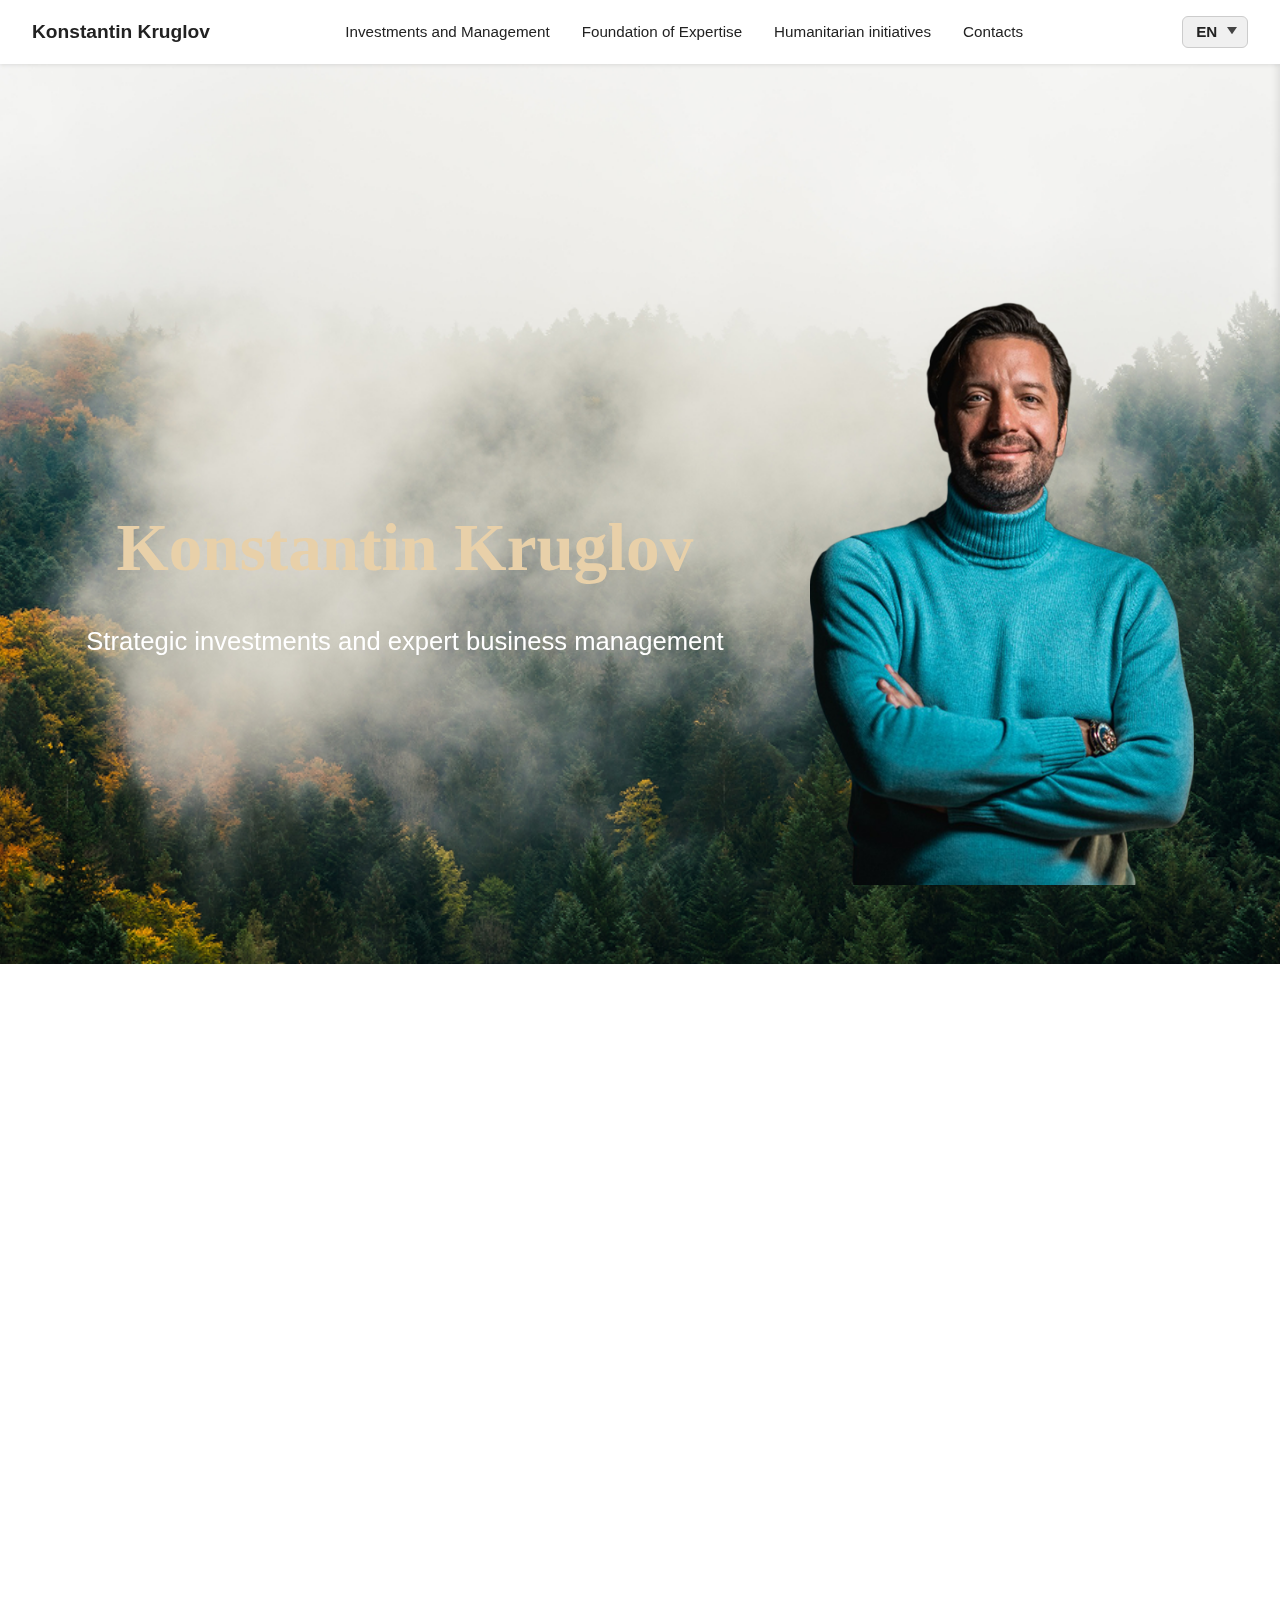
<file: index.html>
<!DOCTYPE html>
<html lang="ru">
<head>
  <meta charset="UTF-8" />
  <meta name="viewport" content="width=device-width, initial-scale=1.0" />
  <meta name="description" content="Konstantin Kruglov — strategic investments, business management, legal and financial expertise, humanistic initiatives." />
  <meta name="theme-color" content="#132846">
  <meta name="keywords" content="Константин Круглов, инвестиции, управление, бизнес, юридическая экспертиза, финтех, Украина">
  <meta name="keywords" content="Konstantin Kruglov, investments, management, business, legal expertise, fintech, Ukraine">
  <meta name="keywords" content="Костянтин Круглов, інвестиції, управління, бізнес, юридична експертиза, фінтех, Україна">
  <meta name="author" content="Константин Круглов">
  <meta name="author" content="Konstantin Kruglov">
  <link rel="icon" type="image/png" href="images/logo.png" />
  <title>Konstantin Kruglov</title>
  <link rel="stylesheet" href="styles/style.css" />
</head>
<body>

  <header class="header">
  <div class="container">
    <div class="logo"><a href="#hero" data-i18n="t001">Константин Круглов</a></div>
    <nav class="nav-links" id="navLinks">
      <a href="#approach" data-i18n="t002">Инвестиции и управление</a>
      <a href="#expertise" data-i18n="t003">Фундамент Экспертизы</a>
      <a href="#humanistic" data-i18n="t004">Гуманистические инициативы</a>
      <a href="#contact" data-i18n="t005">Контакты</a>
    </nav>
  <div class="nav-controls">
    <div class="lang-switch">
    <select class="lang-btn " id="languageSelect">
      <option value="en">EN</option>
      <option value="ru">RU</option>
      <option value="ua">UA</option>
    </select>
    </div>
    <div class="burger" id="burger">
      <span></span>
      <span></span>
      <span></span>
    </div>
  </div>
  </div>
</header>

    <div class="mobile-menu" id="mobileMenu">
      <a href="#approach" data-i18n="t006">Инвестиции и управление</a>
      <a href="#expertise" data-i18n="t007">Фундамент Экспертизы</a>
      <a href="#humanistic" data-i18n="t008">Гуманистические инициативы</a>
      <a href="#contact" data-i18n="t009">Контакты</a>
  </div>  

  <section class="hero fade-in" id="hero">
    <img src="images/background.png" class="hero-bg" alt="Фон">
    <div class="hero-content">
      <div class="hero-text">
        <h1 data-i18n="t010">Константин Круглов</h1>
        <p data-i18n="t011">Стратегические Инвестиции и Экспертное Управление Бизнесом</p>
      </div>
      <img src="images/Kruglov.png" class="hero-photo" alt="Круглов">
    </div>
  </section>

  <section class="approach fade-in" id="approach">
  <div class="approach-wrapper">
    <div class="approach-image">
      <img src="images/Kruglov2.png" alt="">
    </div>
    <div class="approach-text">
       <div class="section-title">
        <h2 data-i18n="t012">Мой Подход к</h2>
        <h2 data-i18n="t013">Инвестициям и Управлению</h2>
      </div>
      <p data-i18n="t014">Я целенаправленно выбираю проекты, где могу применить свою глубокую экспертизу и обеспечить максимальный уровень профессионального вовлечения. 
        Это преимущественно сферы, в которых я обладаю доказанной компетентностью и обширным практическим опытом: 
        недвижимость, юридические услуги и финансовые технологии.</p>
      <p data-i18n="t015">Моя роль выходит за рамки классического инвестора. Я активно участвую в развитии бизнеса как приглашенный исполнительный директор или партнёр, 
        когда ситуация требует не просто финансирования, а комплексного стратегического участия:</p>
      <ul>
        <li data-i18n="t016">Реструктуризация бизнеса.</li>
        <li data-i18n="t017">Управление кризисными и сложными ситуациями.</li>
        <li data-i18n="t018">Оптимизация управленческих решений для долгосрочного роста.</li>
      </ul>
      <p data-i18n="t019">Принимая решения, я всегда смотрю глубже цифр. Ключевым фактором для меня является потенциал команды — её способность к инновациям и росту, 
        обеспечивающая стабильный и долгосрочный результат.</p>
    </div>
  </div>
</section>

 <section class="expertise fade-in" id="expertise">
  <div class="expertise-wrapper">
    <div class="expertise-image">
      <img src="images/expertise.png" alt="Экспертиза">
    </div>
    <div class="expertise-text">
      <h2 data-i18n="t028">Фундамент Экспертизы: Право, Стратегия и Человеческий Капитал</h2>
      <p data-i18n="t020">Мой профессиональный путь начался с многолетней юридической практики в Украине, где я накопил обширный опыт в M&A,
        структурировании сделок и комплексной юридической поддержке бизнеса. Я работал на стыке права и стратегического
        менеджмента, помогая владельцам выстраивать не просто эффективные, но и юридически безупречные бизнес-модели.</p>
      <p data-i18n="t021">Именно этот опыт сформировал моё глубокое убеждение: человеческий капитал компании — это не просто ресурс, а
        основная движущая сила, определяющая её состояние, развитие и конечные результаты. Накопленные знания и капитал
        позволили мне расширить горизонты и оперировать в других, не менее динамичных сферах.</p>
    </div>
  </div>
</section>

<section class="humanistic fade-in" id="humanistic">
  <div class="humanistic-wrapper">
    <div class="humanistic-text">
      <h2 data-i18n="t022">Гуманистические и образовательные инициативы</h2>
      <p data-i18n="t023">Наряду с основной профессиональной деятельностью я активно поддерживаю гуманистические и образовательные инициативы:</p>
      <ul>
        <li data-i18n="t024">Регулярно участвую в экспертных дискуссиях, лекциях и симпозиумах, посвящённых психологии лидерства, психологии права и психологии предпринимательства.</li>
        <li data-i18n="t025">Поддерживаю издание книг и образовательные проекты, направленные на развитие личности, формирование персональной ответственности и рост личностной зрелости.</li>
      </ul>
      <p data-i18n="t026">Я глубоко верю, что сильное общество строится на фундаменте качественных знаний и внутренней этики — как в науке, так и в бизнесе. Для меня принципиально важно, что каждый человек обладает исключительной ценностью, и мы, как ответственный бизнес, можем и должны создавать условия для всестороннего развития.</p>
    </div>
  </div>

  <div class="contact-fullbar" id="contact"> 
    <p data-i18n="t027">Свяжитесь со мной</p>
    <p>assistant@kkruglov.com</p>
  </div>
</section>

  <script src="scripts/menu.js"></script>
  <script src="scripts/translation.js"></script>
</body>
</html>
</file>
<file: styles/style.css>
/* ОБЩИЕ СТИЛИ */
* {
  margin: 0;
  padding: 0;
  box-sizing: border-box;
}

html {
  scroll-behavior: smooth;
}

body {
  font-family: 'Segoe UI', sans-serif;
  color: #222;
  background-color: #fff;
  line-height: 1.6;
}

a {
  text-decoration: none;
  color: inherit;
}

/* HEADER */
.header {
  background-color: white;
  box-shadow: 0 1px 4px rgba(0,0,0,0.1);
  position: sticky;
  top: 0;
  z-index: 1000;
}

.container {
  display: flex;
  flex-direction: row;
  align-items: center;
  justify-content: space-between;
  padding: 1rem 2rem;
}

.logo {
  font-weight: bold;
  font-size: 1.2rem;
}

.nav-controls {
  display: flex;
  flex-direction: row;
  gap: 30px;
  align-items: center ;
}

.nav-links {
  display: flex;
  gap: 2rem;
}

.nav-links a {
  font-size: 0.95rem;
  color: #222;
  position: relative;
}

.nav-links a::after {
  content: '';
  position: absolute;
  bottom: -4px;
  left: 0;
  width: 0%;
  height: 2px;
  background-color: #0077cc;
  transition: 0.3s ease;
}

.nav-links a:hover::after {
  width: 100%;
}

/* БУРГЕР */
.burger {
  display: none; /* виден только в адаптиве */
  width: 28px;
  height: 22px;
  flex-direction: column;
  justify-content: space-between;
  cursor: pointer;
  z-index: 1001;
}

.burger span {
  width: 100%;
  height: 3px;
  background-color: #000;
  border-radius: 2px;
  transition: 0.3s ease;
}

.burger.active span:nth-child(1) {
  transform: rotate(45deg) translate(6.8px, 6.8px);
}

.burger.active span:nth-child(2) {
  opacity: 0;
}

.burger.active span:nth-child(3) {
  transform: rotate(-45deg) translate(6.8px, -6.8px);
}

@media screen and (max-width: 1100px) {
  .nav-links {
    display: none;
  }
  .burger {
    display: flex;
  }
 
  
}

/* MOBILE MENU */
.mobile-menu {
  display: flex;
  flex-direction: column;
  background-color: white;
  position: fixed;
  top: 0;
  right: 0;
  width: 30%;
  height: 100vh;
  padding: 2rem 1.5rem;
  box-shadow: -2px 0 8px rgba(0, 0, 0, 0.1);
  transform: translateX(100%);
  transition: transform 0.3s ease;
  z-index: 999;
}

.mobile-menu.show {
  transform: translateX(0);
}

.mobile-menu a {
  padding: 1rem 0;
  font-size: 1rem;
  border-bottom: 1px solid #eee;
}

.close-btn {
  align-self: flex-end;
  font-size: 2rem;
  margin-bottom: 1rem;
  cursor: pointer;
}

/* ГЕРОЙ-СЕКЦИЯ */

.hero {
  position: relative;
  height: 100vh;
  overflow: hidden;
  padding: 64px 0 0 0; /* компенсируем header */
}

.hero-bg {
  position: absolute;
  top: 0;
  left: 0;
  width: 100%;
  height: 120%;
  object-fit: cover;
  transform: translateY(0);
  transition: transform 0.2s ease-out;
  will-change: transform;
  z-index: 1;
}

.hero-content {
   position: relative;
  z-index: 2;
  width: 100%;
  display: flex;
  flex-direction: row;
  align-items: center;
  justify-content: space-evenly;
  text-align: center;
  padding: 64px 0 0 0;
}

.hero-text {
  max-width: 50%;
  margin-top: 0%;
}

.hero-text h1 {
  font-family: 'Georgia', serif;
  font-size: 4.2rem;
  color: #e8d0a9;
  font-weight: 700;
  margin-bottom: 1.2rem;
}

.hero-text p {
  font-size: 1.6rem;
  color: white;
  line-height: 1.6;
  max-width: 100%;
}

.hero-photo {
    position: static;
  width: 80vw;
  max-width: 30vw;
  height: auto;
  object-fit: contain;
  z-index: 2;
  margin-top: 2rem; 
}



/* ОБЩИЙ СТИЛЬ ДЛЯ ВСЕХ СЕКЦИЙ */
section {
  min-height: 100vh;
  padding: 4rem 2rem;
  display: flex;
  align-items: center;
  justify-content: center;
  flex-direction: column;
}

/* APPROACH */
.approach {
  background-color: white;
}

.approach h2 {
  font-size: 2rem;
  text-align: center;
  margin-bottom: 2rem;
}

.approach-content {
  display: flex;
  flex-direction: row;
  align-items: center;
  max-width: 1100px;
  gap: 2rem;
}

.approach-content img {
  max-width: 400px;
  height: auto;
  border-radius: 8px;
}

.approach-content p {
  font-size: 1.1rem;
  line-height: 1.5;
  max-width: 600px;
}

.lang-switch {
  position: relative;
  margin-left: 1.5rem;
}

.lang-btn {
  background: none;
  border: none;
  font-weight: bold;
  cursor: pointer;
}

.lang-dropdown {
  position: absolute;
  top: 100%;
  right: 0;
  background: white;
  border: 1px solid #ccc;
  display: none;
  flex-direction: column;
  box-shadow: 0 2px 6px rgba(0,0,0,0.15);
  z-index: 1000;
}

.lang-switch:hover .lang-dropdown {
  display: flex;
}

#languageSelect {
  appearance: none;
  -webkit-appearance: none;
  -moz-appearance: none;

  background-color: #f0f0f0;
  color: #222;
  border: 1px solid #ccc;
  border-radius: 6px;
  padding: 0.4rem 1.8rem 0.4rem 0.8rem;
  font-size: 0.95rem;
  font-weight: 600;
  cursor: pointer;
  position: relative;

  background-image: url("data:image/svg+xml,%3Csvg viewBox='0 0 140 140' xmlns='http://www.w3.org/2000/svg'%3E%3Cpolygon points='0,0 140,0 70,100' fill='%23444'/%3E%3C/svg%3E");
  background-repeat: no-repeat;
  background-position: right 0.6rem center;
  background-size: 0.65rem auto;
  transition: background-color 0.3s, border-color 0.3s;
}

#languageSelect:hover {
  background-color: #e6e6e6;
  border-color: #999;
}

#languageSelect:focus {
  outline: none;
  border-color: #0077cc;
  box-shadow: 0 0 0 2px rgba(0, 119, 204, 0.2);
}

.lang-dropdown button {
  background: none;
  border: none;
  padding: 0.5rem 1rem;
  text-align: left;
  cursor: pointer;
  font-size: 0.9rem;
  white-space: nowrap;
}

.lang-dropdown button:hover {
  background: #f0f0f0;
}

.lang-mobile {
  display: flex;
  gap: 1rem;
  justify-content: center;
  padding-top: 1rem;
}
.lang-mobile button {
  background: none;
  border: 1px solid #aaa;
  padding: 0.3rem 0.8rem;
  font-size: 0.9rem;
  cursor: pointer;
}

.approach {
  background-color: #fff;
  min-height: 100vh;
  display: flex;
  align-items: center;
  justify-content: center;
  padding: 5rem 2rem;
}

.approach-wrapper {
  display: flex;
  flex-direction: row;
  gap: 6rem; /* увеличен */
  max-width: 1300px;
  width: 100%;
  align-items: center;
}

.approach-image img {
  max-width: 100%;
  height: auto;
  border-radius: 6px;
  box-shadow: 0 8px 24px rgba(0, 0, 0, 0.1);
}

.approach-text {
  flex: 1;
  font-size: 1.15rem; /* увеличено */
  line-height: 1.8;
}


.approach-text h2 {
  font-size: 1.8rem;
  font-weight: 400;
  color: #1e2b4e;
  margin-bottom: 0.2rem;
}

.section-title {
  text-align: center;
  margin-bottom: 2rem;
}

.section-title span {
  display: block;
  font-size: 1.2rem;
  color: #1e2b4e;
  margin-bottom: 0.3rem;
}

.section-title h2 {
  font-size: 2.2rem;
  color: #1e2b4e;
  font-weight: 700;
}

.approach-text h3 {
  font-size: 2rem;
  font-weight: bold;
  color: #1e2b4e;
  margin-bottom: 1.5rem;
}

.approach-text p {
  font-size: 1.1rem;
  margin-bottom: 1.5rem;
  color: #333;
}

.approach-text ul {
  list-style-type: disc;
  padding-left: 1.5rem;
  margin-bottom: 1.5rem;
}

.approach-text li {
  margin-bottom: 0.6rem;
  font-size: 1.1rem;
}

.expertise {
  background-color: #0d1b3f;
  color: #fff;
  min-height: 100vh;
  display: flex;
  align-items: center;
  justify-content: center;
  padding: 5rem 2rem;
}

.expertise-wrapper {
  display: flex;
  flex-direction: row;
  gap: 5rem;
  max-width: 1300px;
  width: 100%;
  align-items: center;
}

.expertise-image img {
  max-width: 100%;
  height: auto;
  border-radius: 12px;
  box-shadow: 0 12px 28px rgba(0, 0, 0, 0.3);
  max-height: 600px;
}

.expertise-text {
  flex: 1;
  font-size: 1.1rem;
  line-height: 1.8;
  color: #fff;
}

.expertise-text h2 {
  font-size: 2rem;
  margin-bottom: 1.5rem;
  color: #fff;
  line-height: 1.4;
}

.expertise-text p {
  margin-bottom: 1.5rem;
}

.humanistic {
  background-color: #f9f9f9;
  color: #111;
  display: flex;
  flex-direction: column;
  justify-content: space-between;
  padding: 5rem 2rem 0;
  margin: 0;
}

.humanistic-wrapper {
  max-width: 1200px;
  margin: 0 auto;
}

.humanistic-text {
  font-size: 1.1rem;
  line-height: 1.8;
  color: #111;
}

.humanistic-text h2 {
  font-size: 2rem;
  margin-bottom: 1.5rem;
  color: #001d3d;
}

.humanistic-text ul {
  list-style-type: disc;
  margin-left: 2rem;
  margin-bottom: 1.5rem;
}

/* Новый футер/контакты */
.contact-fullbar {
  background-color: #001d3d;
  color: white;
  width: 99.2vw;
  height: 200px;
  display: flex;
  flex-direction: row;
  justify-content: space-evenly;
  align-items: center;
  font-size: 1.7rem;
  font-weight: 600;
  gap: 0.5rem;
  margin: 0;
  padding: 0;
  border: none;
}


.fade-in {
  opacity: 0;
  transform: translateY(30px);
  transition: opacity 0.8s ease-out, transform 0.8s ease-out;
}

.fade-in.visible {
  opacity: 1;
  transform: translateY(0);
}



/* АДАПТАЦИЯ */
@media screen and (max-width: 450px) {
  .container {
    flex-direction: row;
    align-items: flex-start;
    gap: 1rem;
    padding: 1rem;
  }

  .hero {
    padding-top: 56px;
    height: 100vh;
  }
  
  .hero-content {
  flex-direction: column;
    align-items: center;
    text-align: center;
    justify-content: flex-end;
  padding: 64px 0 0 0;
}

  .hero-text {
    max-width: 100%;
    margin-top: 0;
    margin-bottom: 1.5rem;
  }

  .hero-text h1 {
    font-size: 3rem;
  }

  .hero-text p {
    font-size: 1.4rem;
  }

  .hero-photo {
   position: static;
    width: 85vw;
    max-width: 320px;
    height: auto;
    transform: none;
}

  .approach-wrapper,
  .expertise-wrapper {
    flex-direction: column;
    gap: 2rem;
    text-align: center;
  }

  .approach-text,
  .expertise-text {
    font-size: 1rem;
    padding: 0 1rem;
  }

  .approach-text ul,
  .humanistic-text ul {
    padding-left: 1rem;
  }

  .contact-fullbar {
    flex-direction: column;
    font-size: 1rem;
    height: auto;
    padding: 2rem 1rem;
    text-align: center;
  }

    .mobile-menu {
    width: 80%;
    padding: 4rem 1.5rem;
  }

  .mobile-menu a {
    font-size: 1.1rem;
    padding: 1rem 0;
  }
}

@media screen and (min-width: 768px) and (max-width: 1100px) {
  .container {
    padding: 1rem 1.5rem;
    flex-wrap: nowrap;
    justify-content: space-between;
  }

  .logo {
    font-size: 1.2rem;
  }

  .nav-links {
    display: none;
  }

  .burger {
    display: flex;
  }

  .nav-controls {
    gap: 1rem;
  }

  .hero {
    padding-top: 64px;
  }

   .hero-content {
    flex-direction: column;
    align-items: center;
    justify-content: center;
    text-align: center;
    padding: 64px 0 0 0;  
    gap: 2rem;
  }

  .hero-text {
    max-width: 100%;
    margin: 0;
  }

  .hero-text h1 {
    font-size: 4rem;
  }

  .hero-text p {
    font-size: 2.5rem;
  }

  .hero-photo {
    position: static;
    width: 100vw;
    max-width: 720px;
    height: auto;
    object-fit: contain;
  }

  /* Секции тоже по центру */
  .approach-wrapper,
  .expertise-wrapper {
    flex-direction: column;
    text-align: center;
    gap: 3rem;
  }

  .approach-text
  {
    font-size: 2rem;
  }
.approach-text p {
  font-size: 1.8;
}
  .approach-text ul {
    margin-left: 0;
  }
  .expertise-text {
    font-size: 1.8rem;
    padding: 0 1.5rem;
  }
  .humanistic-text
  {
   font-size: 2rem; 
  }
  .mobile-menu {
    width: 40%;
    padding: 4rem 1.5rem;
  }

  .mobile-menu a {
    font-size: 1.1rem;
    padding: 1rem 0;
  }

  .lang-mobile {
    gap: 0.5rem;
  }

  .contact-fullbar {
    flex-direction: column;
    font-size: 1.1rem;
    padding: 2rem;
    height: auto;
    text-align: center;
  }
}
</file>
